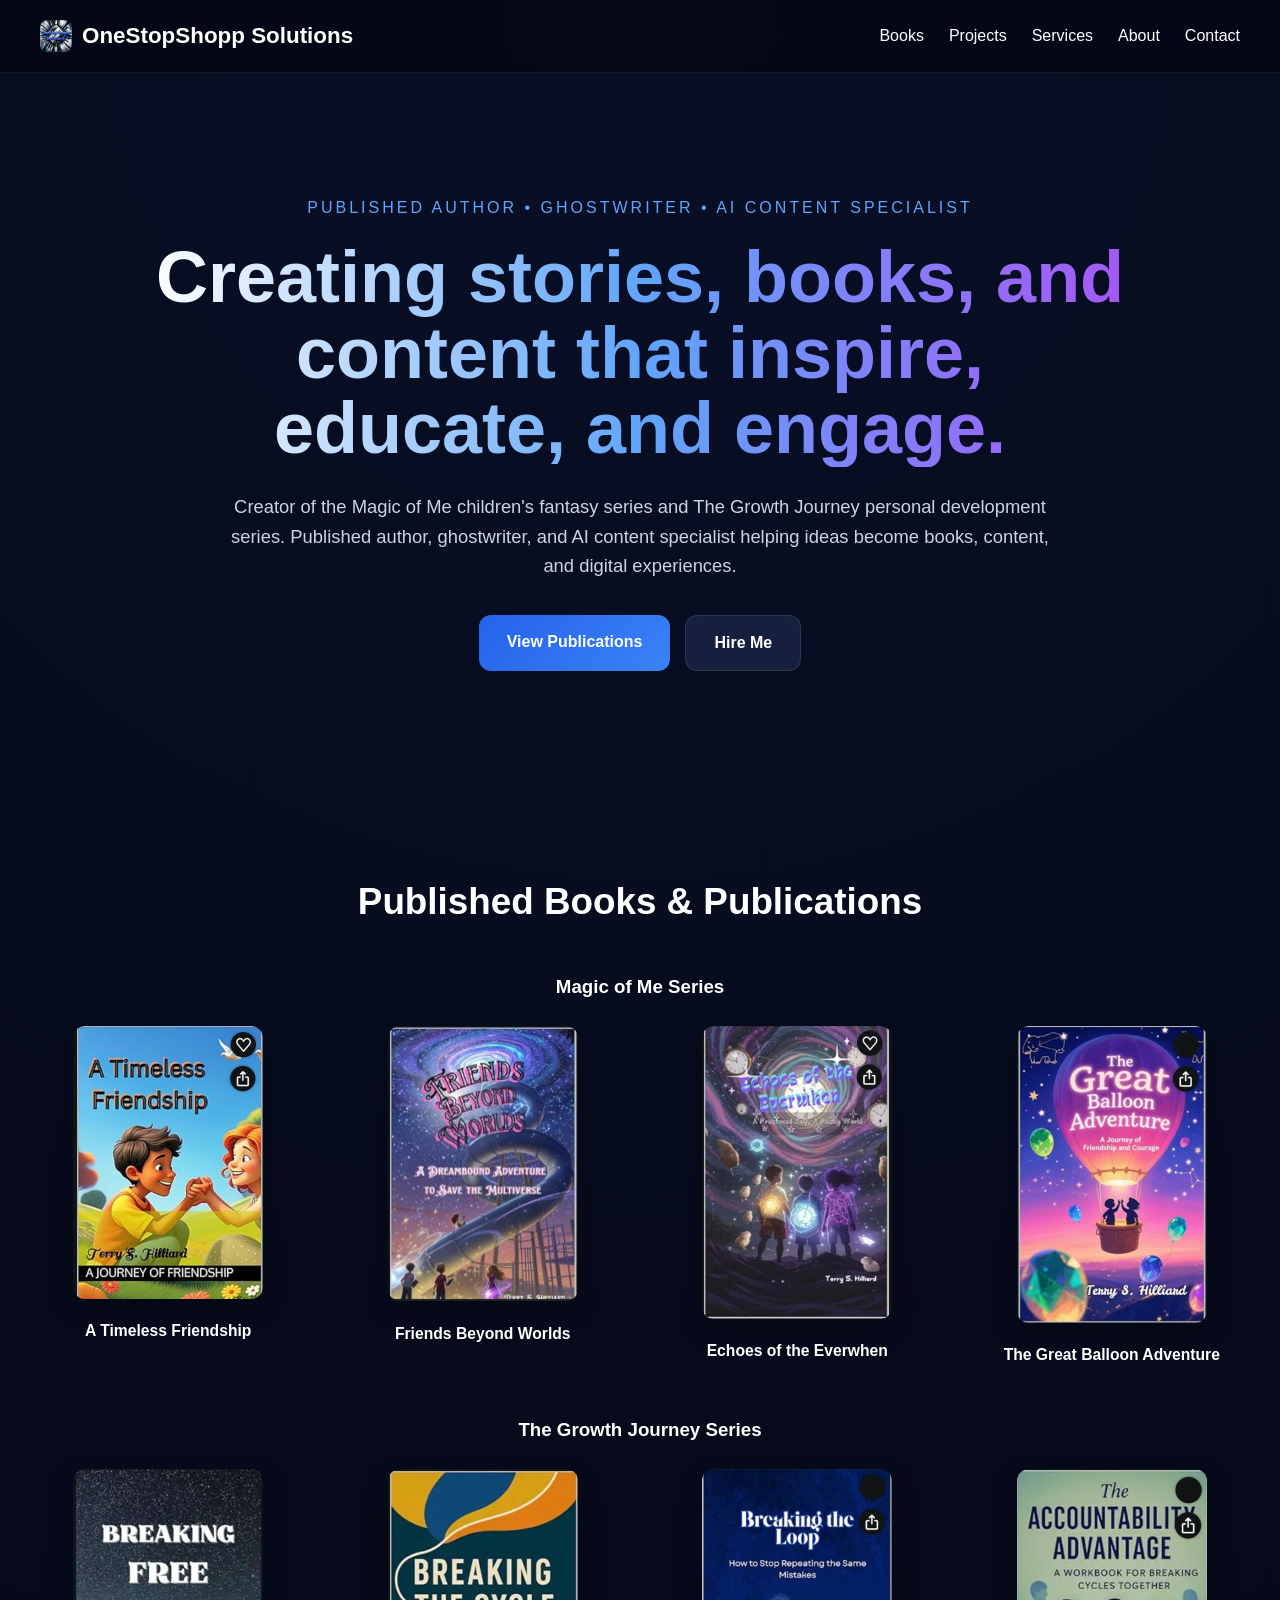
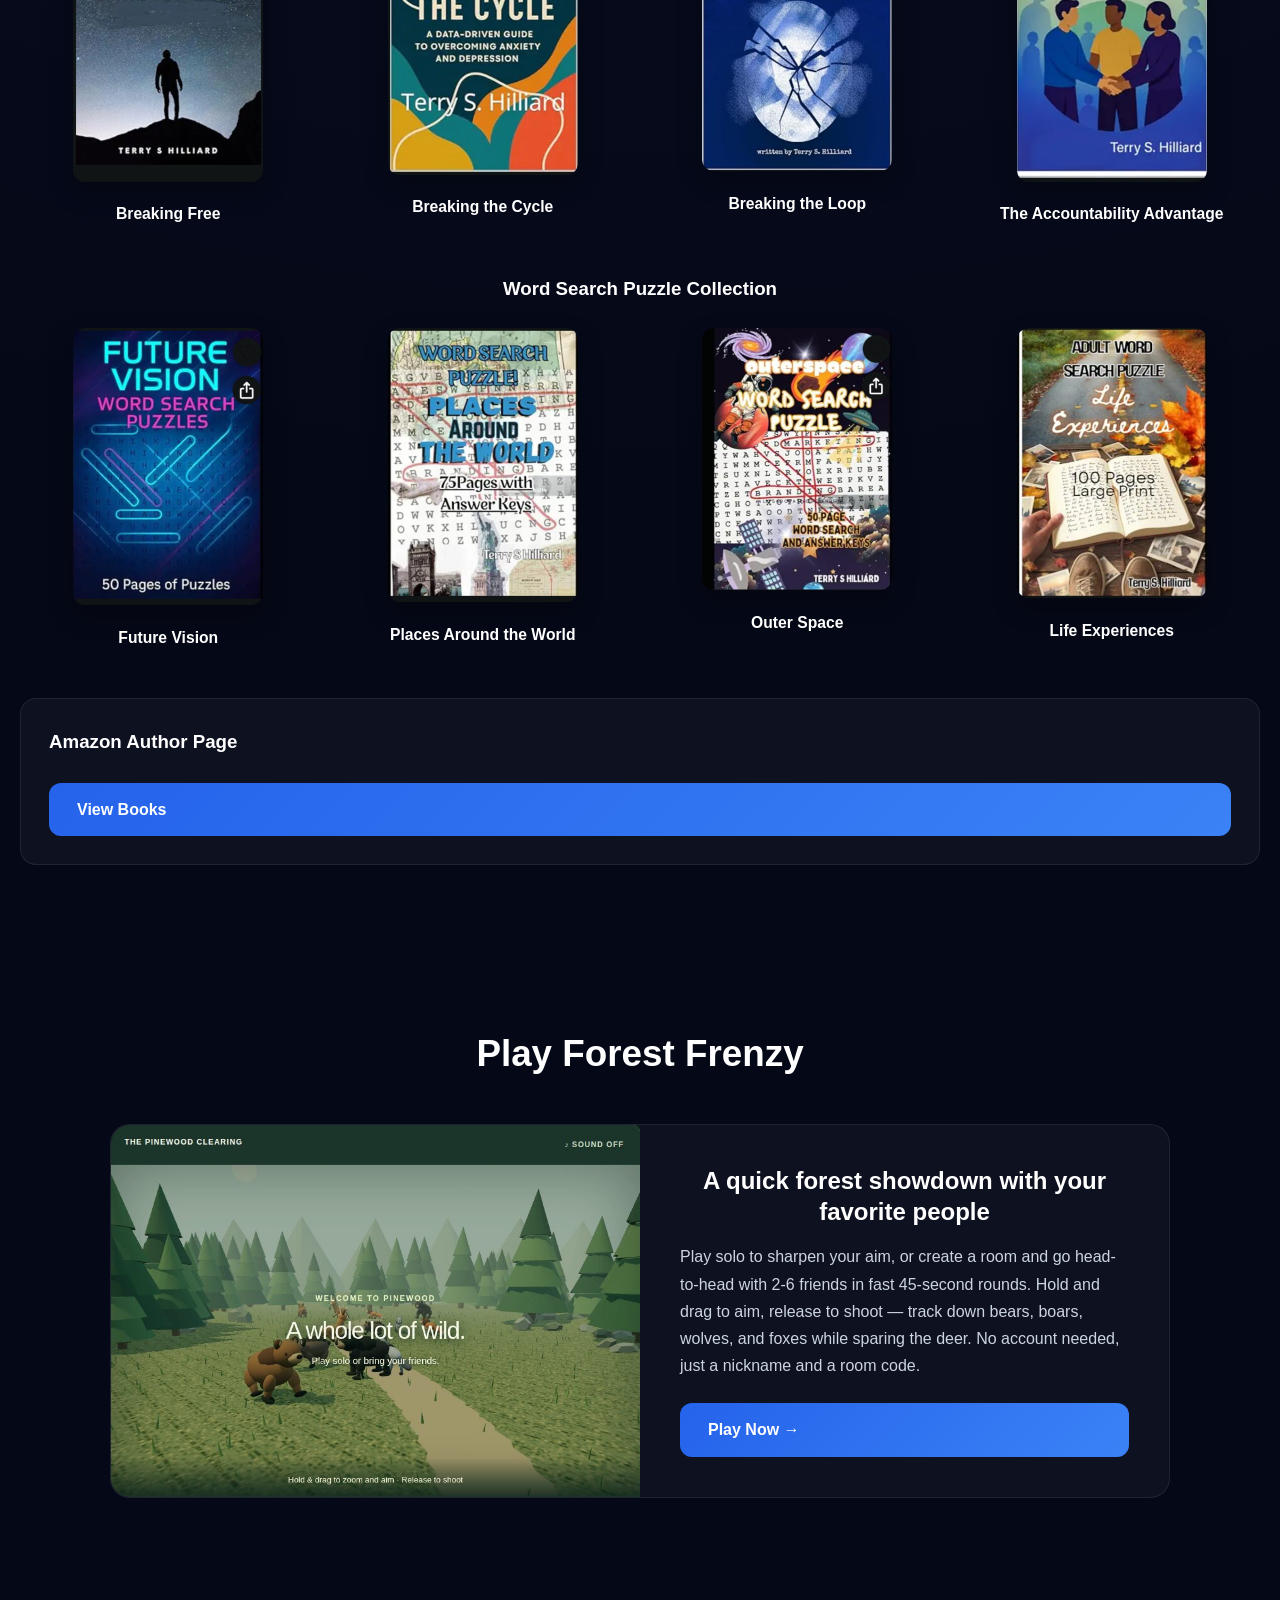
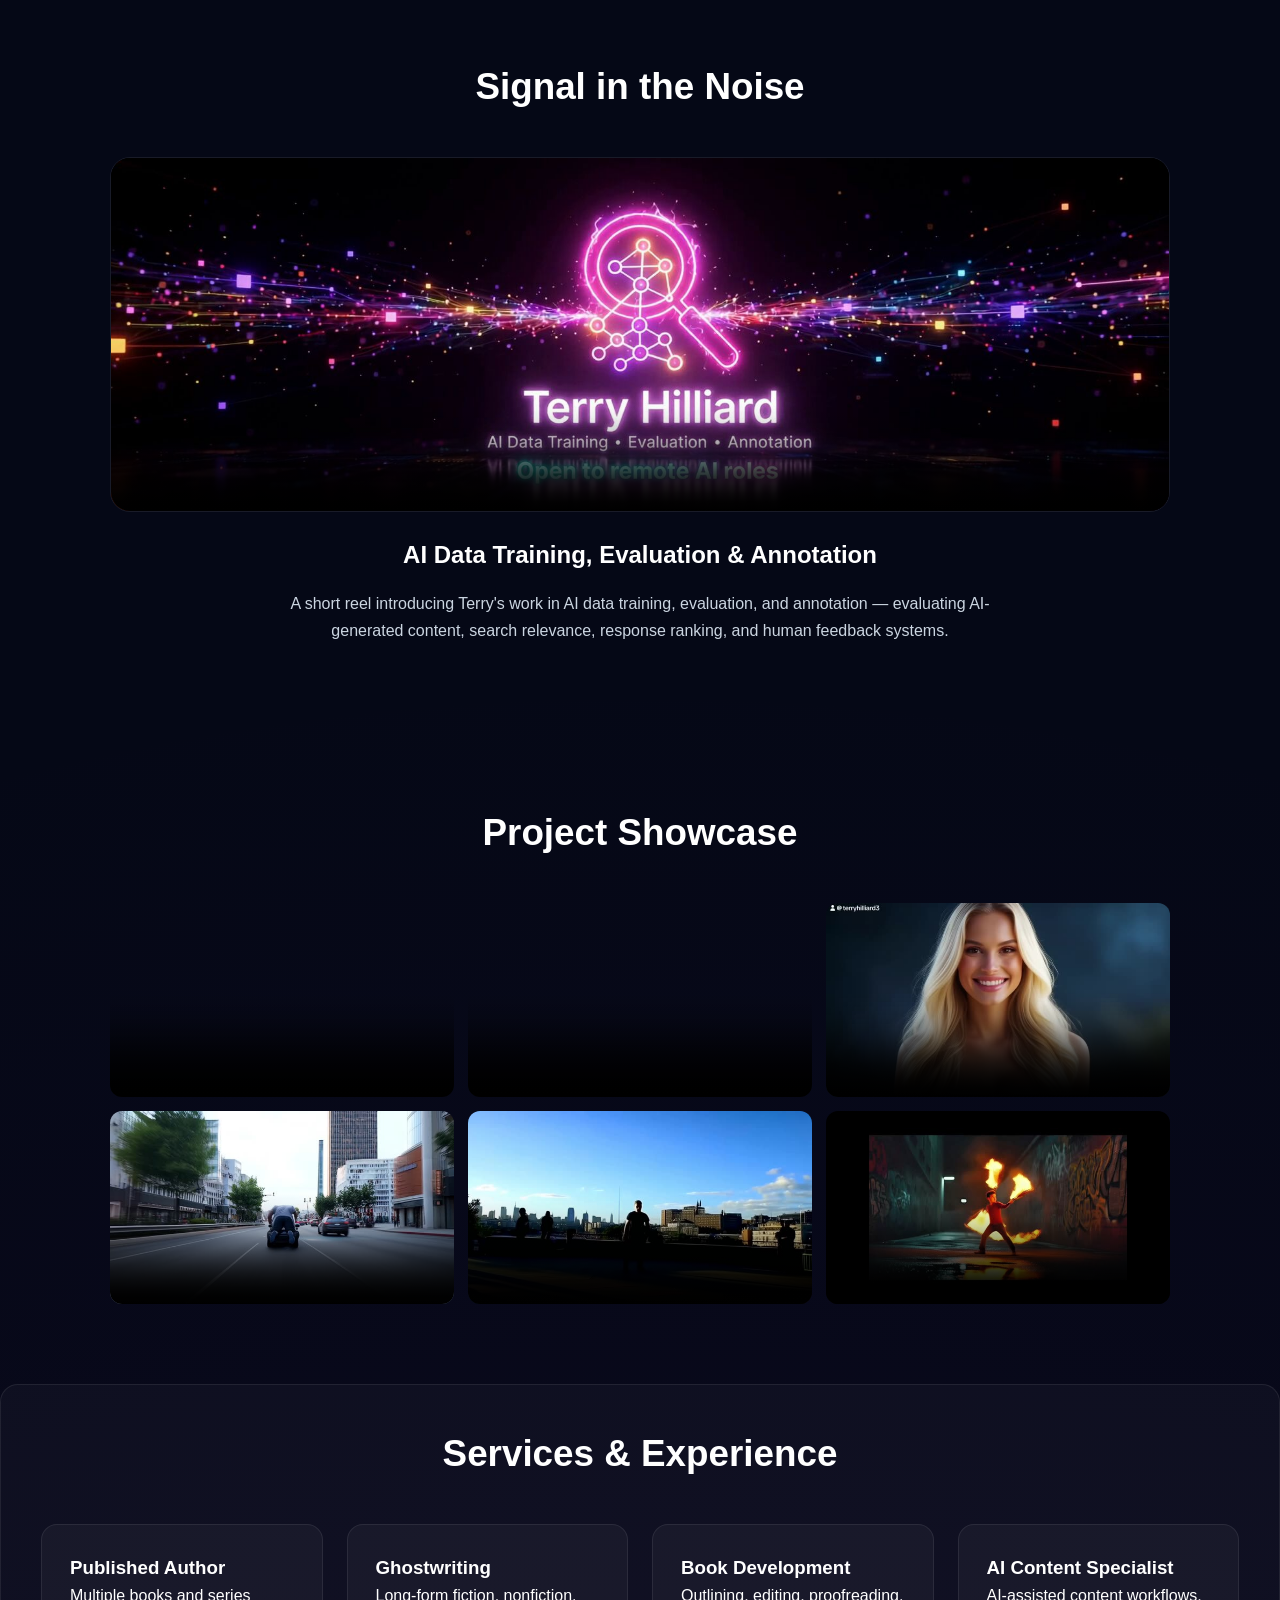
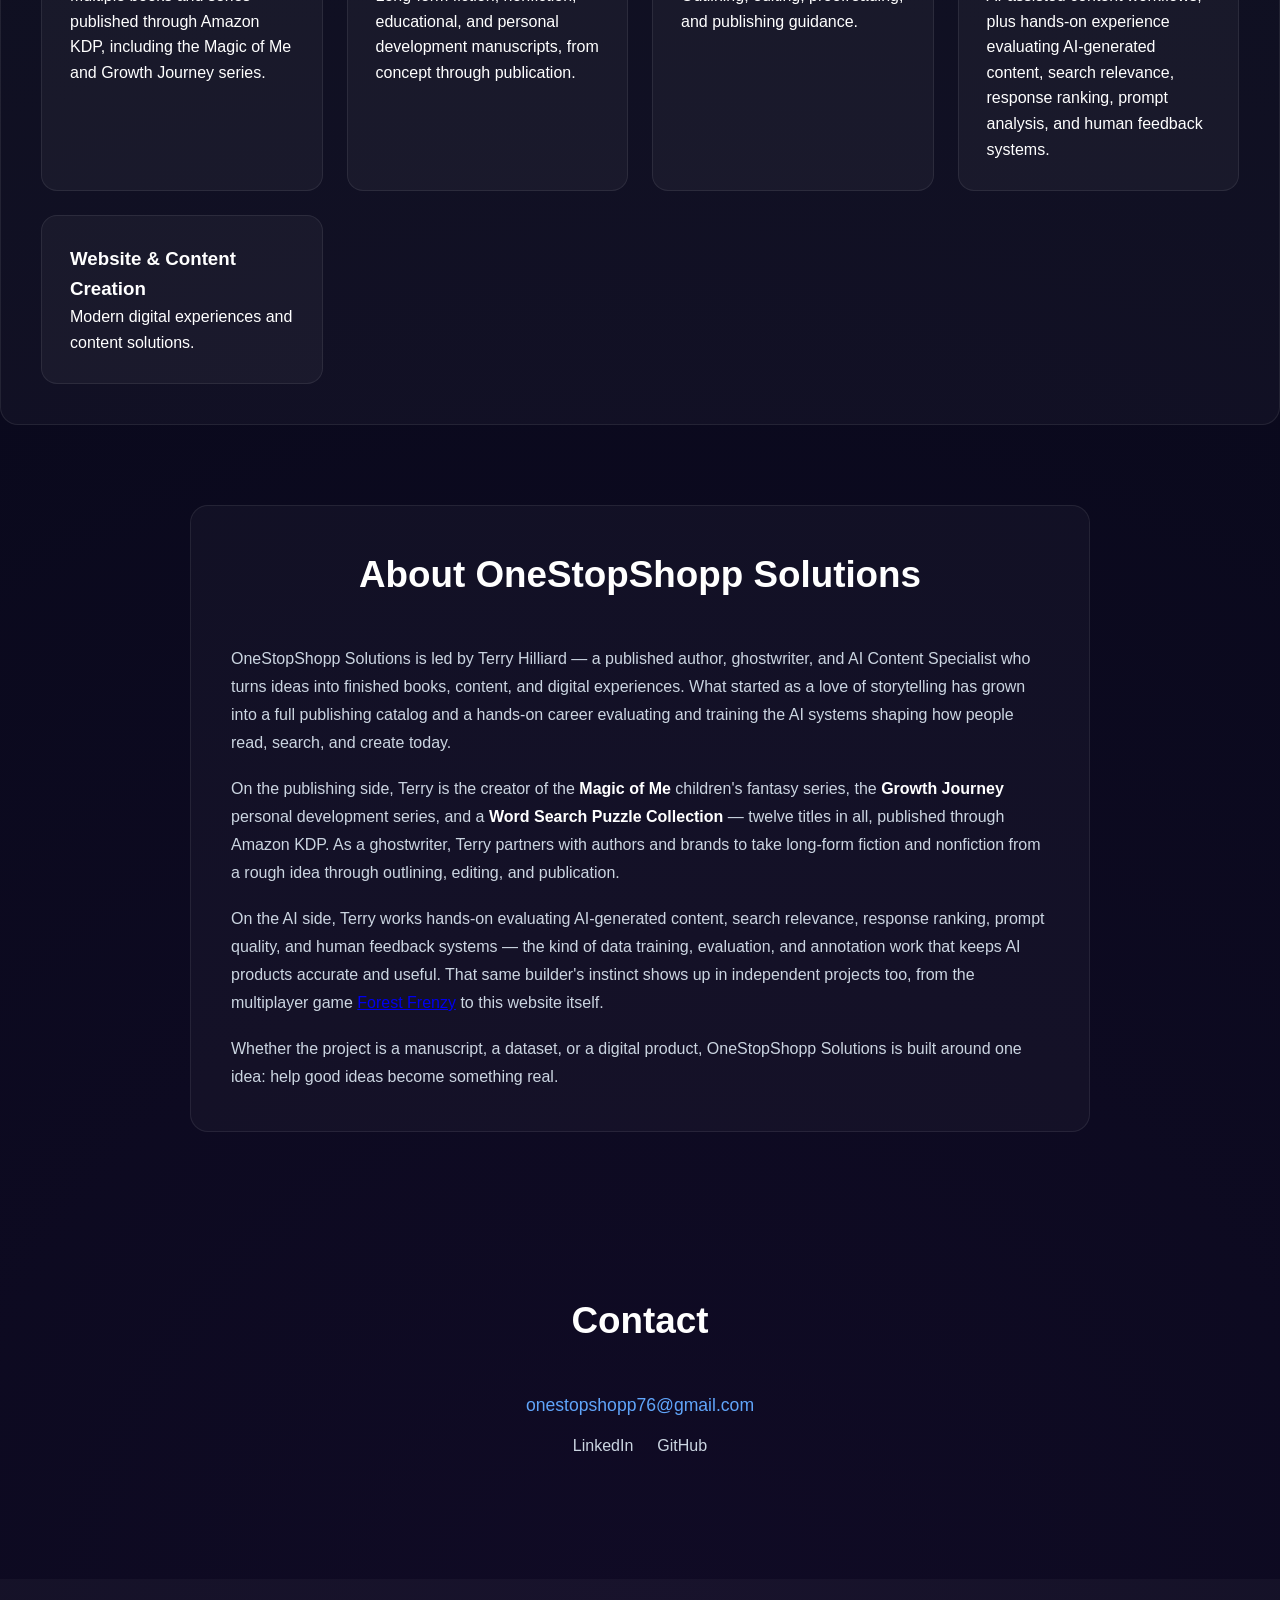
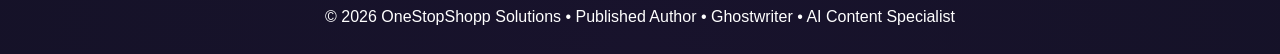
<file: index.html>
<!doctype html>
<html lang="en">
  <head>
    <meta charset="UTF-8" />
    <meta name="viewport" content="width=device-width, initial-scale=1.0" />
    <title>OneStopShopp Solutions</title>
    <meta
      name="description"
      content="Published author, ghostwriter, creator of the Magic of Me and The Growth Journey series, and AI Content Specialist."
    />
    <meta property="og:type" content="website" />
    <meta property="og:title" content="OneStopShopp Solutions | Published Author, Ghostwriter & AI Content Specialist" />
    <meta
      property="og:description"
      content="Published author, ghostwriter, creator of the Magic of Me and The Growth Journey series, and AI Content Specialist."
    />
    <meta
      property="og:image"
      content="https://terry7676.github.io/OneStopShopp2/assets/logo.jpg"
    />
    <meta name="twitter:card" content="summary_large_image" />
    <meta name="twitter:title" content="OneStopShopp Solutions | Published Author, Ghostwriter & AI Content Specialist" />
    <meta
      name="twitter:description"
      content="Published author, ghostwriter, creator of the Magic of Me and The Growth Journey series, and AI Content Specialist."
    />
    <meta
      name="twitter:image"
      content="https://terry7676.github.io/OneStopShopp2/assets/logo.jpg"
    />
    <link rel="icon" href="./assets/logo.jpg" />
    <link rel="stylesheet" href="./styles.css?v=2045" />
  </head>
  <body>
    <header class="navbar">
      <div class="logo"><img src="./assets/logo.jpg" alt="OneStopShopp Solutions logo" class="logo-icon" />OneStopShopp Solutions</div>
      <nav>
        <a href="#publications">Books</a><a href="#projects">Projects</a><a href="#services">Services</a><a href="#about">About</a
        ><a href="#contact">Contact</a>
      </nav>
    </header>
    <main>
      <section class="hero">
        <div class="hero-content">
          <p class="tag">PUBLISHED AUTHOR • GHOSTWRITER • AI CONTENT SPECIALIST</p>
          <h1>Creating stories, books, and content that inspire, educate, and engage.</h1>
          <p class="subtext">
            Creator of the Magic of Me children's fantasy series and The Growth Journey personal development series. Published author,
            ghostwriter, and AI content specialist helping ideas become books, content, and digital experiences.
          </p>
          <div class="hero-buttons">
            <a class="primary" href="#publications">View Publications</a><a class="secondary" href="#contact">Hire Me</a>
          </div>
        </div>
      </section>
      <section id="publications" class="section">
        <h2>Published Books & Publications</h2>
        <h3 class="series-title">Magic of Me Series</h3>
        <div class="book-grid">
          <div class="book-card">
            <a href="https://www.amazon.com/dp/B0F7FNXPH2" target="_blank" rel="noopener noreferrer"
              ><img loading="lazy" decoding="async" src="./assets/books/a-timeless-friendship.jpg" alt="A Timeless Friendship"
            /></a>
            <h4>A Timeless Friendship</h4>
          </div>
          <div class="book-card">
            <a href="https://www.amazon.com/dp/B0FHT4Z9CP" target="_blank" rel="noopener noreferrer"
              ><img loading="lazy" decoding="async" src="./assets/books/friends-beyond-worlds.jpg" alt="Friends Beyond Worlds"
            /></a>
            <h4>Friends Beyond Worlds</h4>
          </div>
          <div class="book-card">
            <a href="https://www.amazon.com/dp/B0FKSDV8B8" target="_blank" rel="noopener noreferrer"
              ><img loading="lazy" decoding="async" src="./assets/books/echoes-of-the-everwhen.jpg" alt="Echoes of the Everwhen"
            /></a>
            <h4>Echoes of the Everwhen</h4>
          </div>
          <div class="book-card">
            <a href="https://www.amazon.com/dp/B0FH5PMCHT" target="_blank" rel="noopener noreferrer"
              ><img loading="lazy" decoding="async" src="./assets/books/the-great-balloon-adventure.jpg" alt="The Great Balloon Adventure"
            /></a>
            <h4>The Great Balloon Adventure</h4>
          </div>
        </div>
        <h3 class="series-title">The Growth Journey Series</h3>
        <div class="book-grid">
          <div class="book-card">
            <a href="https://www.amazon.com/dp/B0F8NKRVY5" target="_blank" rel="noopener noreferrer"
              ><img loading="lazy" decoding="async" src="./assets/books/breaking-free.jpg" alt="Breaking Free"
            /></a>
            <h4>Breaking Free</h4>
          </div>
          <div class="book-card">
            <a href="https://www.amazon.com/dp/B0FH2L9SFN" target="_blank" rel="noopener noreferrer"
              ><img loading="lazy" decoding="async" src="./assets/books/breaking-the-cycle.jpg" alt="Breaking the Cycle"
            /></a>
            <h4>Breaking the Cycle</h4>
          </div>
          <div class="book-card">
            <a href="https://www.amazon.com/dp/B0FGY39LGM" target="_blank" rel="noopener noreferrer"
              ><img loading="lazy" decoding="async" src="./assets/books/breaking-the-loop.jpg" alt="Breaking the Loop"
            /></a>
            <h4>Breaking the Loop</h4>
          </div>
          <div class="book-card">
            <a href="https://www.amazon.com/dp/B0FH2JQRD7" target="_blank" rel="noopener noreferrer"
              ><img
                loading="lazy"
                decoding="async"
                src="./assets/books/the-accountability-advantage.jpg"
                alt="The Accountability Advantage"
            /></a>
            <h4>The Accountability Advantage</h4>
          </div>
        </div>
        <h3 class="series-title">Word Search Puzzle Collection</h3>
        <div class="book-grid">
          <div class="book-card">
            <a href="https://www.amazon.com/dp/B0FFHPS225" target="_blank" rel="noopener noreferrer"
              ><img loading="lazy" decoding="async" src="./assets/books/future-vision.jpg" alt="Future Vision"
            /></a>
            <h4>Future Vision</h4>
          </div>
          <div class="book-card">
            <a href="https://www.amazon.com/dp/B0FH6RM6RR" target="_blank" rel="noopener noreferrer"
              ><img loading="lazy" decoding="async" src="./assets/books/places-around-the-world.jpg" alt="Places Around the World"
            /></a>
            <h4>Places Around the World</h4>
          </div>
          <div class="book-card">
            <a href="https://www.amazon.com/dp/B0FHDQDHW8" target="_blank" rel="noopener noreferrer"
              ><img loading="lazy" decoding="async" src="./assets/books/outer-space.jpg" alt="Outer Space"
            /></a>
            <h4>Outer Space</h4>
          </div>
          <div class="book-card">
            <a href="https://www.amazon.com/dp/B0FJ7HCPN9" target="_blank" rel="noopener noreferrer"
              ><img loading="lazy" decoding="async" src="./assets/books/life-experiences.jpg" alt="Life Experiences"
            /></a>
            <h4>Life Experiences</h4>
          </div>
        </div>
        <div class="card">
          <h3>Amazon Author Page</h3>
          <br /><a class="primary" href="https://www.amazon.com/author/onestopshopp" target="_blank" rel="noopener noreferrer"
            >View Books</a
          >
        </div>
      </section>
      <section id="projects" class="section media-spotlight">
        <h2>Play Forest Frenzy</h2>
        <div class="spotlight-card">
          <img loading="lazy" decoding="async" src="./assets/forest-frenzy-thumb.jpg" alt="Forest Frenzy gameplay screenshot" />
          <div class="spotlight-content">
            <h3>A quick forest showdown with your favorite people</h3>
            <p>
              Play solo to sharpen your aim, or create a room and go head-to-head with 2-6 friends in fast 45-second rounds. Hold and drag
              to aim, release to shoot — track down bears, boars, wolves, and foxes while sparing the deer. No account needed, just a
              nickname and a room code.
            </p>
            <a class="primary" href="https://forest-frenzy-thill-0926.brobro76.chatgpt.site/" target="_blank" rel="noopener noreferrer"
              >Play Now →</a
            >
          </div>
        </div>
      </section>
      <section class="section media-spotlight">
        <h2>Signal in the Noise</h2>
        <div class="spotlight-video">
          <video controls autoplay preload="auto" muted loop playsinline poster="./assets/signal-poster.jpg">
            <source src="./assets/signal-in-the-noise.mp4" type="video/mp4" />
          </video>
        </div>
        <h3>AI Data Training, Evaluation &amp; Annotation</h3>
        <p class="spotlight-caption">
          A short reel introducing Terry's work in AI data training, evaluation, and annotation — evaluating AI-generated content, search
          relevance, response ranking, and human feedback systems.
        </p>
      </section>
      <section class="section showcase-section">
        <h2>Project Showcase</h2>
        <div class="video-grid">
          <video controls autoplay
            poster="https://res.cloudinary.com/dc8rtuiyk/video/upload/so_0,w_640/v1779399124/sample-video1_hhpzmg.jpg"
            preload="auto"
            muted
            loop
            playsinline
          >
            <source
              src="https://res.cloudinary.com/dc8rtuiyk/video/upload/q_auto/f_mp4/v1779399124/sample-video1_hhpzmg.mp4"
              type="video/mp4"
            /></video
          ><video controls autoplay
            poster="https://res.cloudinary.com/dc8rtuiyk/video/upload/so_0,w_640/v1779399124/sample-video2_ucpraj.jpg"
            preload="auto"
            muted
            loop
            playsinline
          >
            <source
              src="https://res.cloudinary.com/dc8rtuiyk/video/upload/q_auto/f_mp4/v1779399124/sample-video2_ucpraj.mp4"
              type="video/mp4"
            /></video
          ><video controls autoplay poster="./assets/showcase-video3.jpg" preload="auto" muted loop playsinline>
            <source src="./assets/showcase-video3.mp4" type="video/mp4" /></video
          ><video controls autoplay poster="./assets/showcase-video4.jpg" preload="auto" muted loop playsinline>
            <source src="./assets/showcase-video4.mp4" type="video/mp4" /></video
          ><video controls autoplay poster="./assets/showcase-video5.jpg" preload="auto" muted loop playsinline>
            <source src="./assets/showcase-video5.mp4" type="video/mp4" /></video
          ><video controls autoplay poster="./assets/showcase-video6.jpg" preload="auto" muted loop playsinline>
            <source src="./assets/showcase-video6.mp4" type="video/mp4" />
          </video>
        </div>
      </section>
      <section id="services" class="section dark-panel">
        <h2>Services & Experience</h2>
        <div class="grid">
          <div class="card">
            <h3>Published Author</h3>
            <p>Multiple books and series published through Amazon KDP, including the Magic of Me and Growth Journey series.</p>
          </div>
          <div class="card">
            <h3>Ghostwriting</h3>
            <p>Long-form fiction, nonfiction, educational, and personal development manuscripts, from concept through publication.</p>
          </div>
          <div class="card">
            <h3>Book Development</h3>
            <p>Outlining, editing, proofreading, and publishing guidance.</p>
          </div>
          <div class="card">
            <h3>AI Content Specialist</h3>
            <p>
              AI-assisted content workflows, plus hands-on experience evaluating AI-generated content, search relevance, response ranking,
              prompt analysis, and human feedback systems.
            </p>
          </div>
          <div class="card">
            <h3>Website & Content Creation</h3>
            <p>Modern digital experiences and content solutions.</p>
          </div>
        </div>
      </section>
      <section id="about" class="section about">
        <div class="about-box">
          <h2>About OneStopShopp Solutions</h2>
          <p>
            OneStopShopp Solutions is led by Terry Hilliard — a published author, ghostwriter, and AI Content Specialist who turns ideas
            into finished books, content, and digital experiences. What started as a love of storytelling has grown into a full
            publishing catalog and a hands-on career evaluating and training the AI systems shaping how people read, search, and create
            today.
          </p>
          <p>
            On the publishing side, Terry is the creator of the <strong>Magic of Me</strong> children's fantasy series, the
            <strong>Growth Journey</strong> personal development series, and a <strong>Word Search Puzzle Collection</strong> — twelve
            titles in all, published through Amazon KDP. As a ghostwriter, Terry partners with authors and brands to take long-form
            fiction and nonfiction from a rough idea through outlining, editing, and publication.
          </p>
          <p>
            On the AI side, Terry works hands-on evaluating AI-generated content, search relevance, response ranking, prompt quality, and
            human feedback systems — the kind of data training, evaluation, and annotation work that keeps AI products accurate and
            useful. That same builder's instinct shows up in independent projects too, from the multiplayer game
            <a href="#projects">Forest Frenzy</a> to this website itself.
          </p>
          <p>
            Whether the project is a manuscript, a dataset, or a digital product, OneStopShopp Solutions is built around one idea: help
            good ideas become something real.
          </p>
        </div>
      </section>
      <section id="contact" class="section contact">
        <h2>Contact</h2>
        <a class="email-link" href="mailto:onestopshopp76@gmail.com">onestopshopp76@gmail.com</a>
        <p class="contact-links">
          <a href="https://www.linkedin.com/in/terry-hilliard-5133391b7" target="_blank" rel="noopener noreferrer">LinkedIn</a
          ><a href="https://github.com/terry7676" target="_blank" rel="noopener noreferrer">GitHub</a>
        </p>
      </section>
    </main>
    <footer><p>© 2026 OneStopShopp Solutions • Published Author • Ghostwriter • AI Content Specialist</p></footer>
    <script>
      (function () {
        if (window.matchMedia("(prefers-reduced-motion: reduce)").matches) {
          document.querySelectorAll("video").forEach(function (x) {
            x.autoplay = false;
            x.pause();
            x.controls = true;
          });
        }
      })();
    </script>
    <script>
      (function () {
        var reduceMotion = window.matchMedia("(prefers-reduced-motion: reduce)").matches;
        var targets = [];
        document.querySelectorAll("main > section").forEach(function (el) {
          el.classList.add("reveal");
          targets.push(el);
        });
        document.querySelectorAll(".grid > *, .book-grid > *").forEach(function (el, i) {
          el.classList.add("reveal");
          el.style.transitionDelay = (i % 4) * 0.08 + "s";
          targets.push(el);
        });
        if (reduceMotion || !("IntersectionObserver" in window)) return;
        var io = new IntersectionObserver(
          function (entries) {
            entries.forEach(function (entry) {
              if (entry.isIntersecting) {
                entry.target.classList.add("in-view");
                io.unobserve(entry.target);
              }
            });
          },
          { threshold: 0.12, rootMargin: "0px 0px -8% 0px" },
        );
        targets.forEach(function (el) {
          io.observe(el);
        });
      })();
    </script>
  </body>
</html>
</file>
<file: styles.css>
*{margin:0;padding:0;box-sizing:border-box}html{scroll-behavior:smooth}body{font-family:'Segoe UI',sans-serif;color:#fff;line-height:1.6;background:#050816;background-image:radial-gradient(circle at top,#1e3a8a22,transparent 35%),radial-gradient(circle at bottom,#581c8722,transparent 40%)}.navbar{position:sticky;top:0;z-index:1000;display:flex;justify-content:space-between;align-items:center;padding:18px 40px;background:rgba(5,8,22,.92);backdrop-filter:blur(12px);border-bottom:1px solid rgba(255,255,255,.06)}.logo{font-size:1.4rem;font-weight:700;display:flex;align-items:center;gap:10px}.logo-icon{width:32px;height:32px;border-radius:8px;object-fit:cover}.navbar nav a{color:#fff;text-decoration:none;margin-left:25px}.navbar nav a:hover{color:#60a5fa}.hero{min-height:80vh;display:flex;align-items:center;justify-content:center;text-align:center;padding:80px 20px}.hero-content{max-width:1000px}.tag{letter-spacing:3px;color:#60a5fa;margin-bottom:20px}.hero h1{font-size:4.5rem;line-height:1.05;font-weight:800;background:linear-gradient(90deg,#ffffff,#60a5fa,#a855f7,#60a5fa,#ffffff);background-size:200% auto;-webkit-background-clip:text;-webkit-text-fill-color:transparent;background-clip:text;margin-bottom:25px;animation:titleShine 6s linear infinite}@keyframes titleShine{0%{background-position:0% 50%}100%{background-position:200% 50%}}@media(prefers-reduced-motion:reduce){.hero h1{animation:none}}.subtext{max-width:850px;margin:auto;margin-bottom:35px;color:#cbd5e1;font-size:1.15rem}.hero-buttons{display:flex;justify-content:center;gap:15px;flex-wrap:wrap}.primary:focus-visible,.secondary:focus-visible,.navbar a:focus-visible,.email-link:focus-visible{outline:2px solid #60a5fa;outline-offset:3px}.primary,.secondary{display:inline-block;text-decoration:none;font-size:1rem;font-family:inherit;padding:14px 28px;border-radius:12px;border:none;cursor:pointer;font-weight:700}.primary{background:linear-gradient(135deg,#2563eb,#3b82f6);color:#fff}.secondary{background:#161f3d;color:#fff;border:1px solid rgba(255,255,255,.1)}.section{padding:80px 20px;max-width:1300px;margin:auto}.section h2{text-align:center;font-size:2.3rem;margin-bottom:40px}.grid{display:grid;grid-template-columns:repeat(auto-fit,minmax(260px,1fr));gap:24px}.card{background:rgba(255,255,255,.04);border:1px solid rgba(255,255,255,.08);padding:28px;border-radius:16px}.card a{color:inherit;text-decoration:none;display:block}.media-spotlight{max-width:1100px}.spotlight-card{display:grid;grid-template-columns:1fr 1fr;gap:0;background:rgba(255,255,255,.04);border:1px solid rgba(255,255,255,.08);border-radius:20px;overflow:hidden;align-items:stretch}.spotlight-card img,.spotlight-card video{width:100%;height:100%;min-height:260px;object-fit:cover;display:block;background:#000}.spotlight-content{padding:40px;display:flex;flex-direction:column;justify-content:center}.spotlight-content h3{font-size:1.5rem;margin-bottom:16px;line-height:1.3}.spotlight-content p{color:#cbd5e1;margin-bottom:24px;line-height:1.7}.spotlight-video{border-radius:20px;overflow:hidden;border:1px solid rgba(255,255,255,.08);margin-bottom:24px}.spotlight-video video{width:100%;display:block;background:#000}.media-spotlight h3{text-align:center;font-size:1.5rem;margin-bottom:16px}.spotlight-caption{max-width:700px;margin:0 auto;text-align:center;color:#cbd5e1;line-height:1.7}.featured-card{border-color:#3b82f655}.book-grid{display:grid;grid-template-columns:repeat(auto-fit,minmax(180px,1fr));gap:18px;margin:24px 0 48px}.book-card{text-align:center}.book-card a{display:inline-block}.book-card img{width:100%;max-width:190px;border-radius:12px;box-shadow:0 10px 25px rgba(0,0,0,.25);transition:transform .3s ease;display:block;margin:0 auto}.book-card img:hover{transform:translateY(-8px)}.book-card h4{margin-top:12px;font-size:.98rem}.series-title{text-align:center;margin:34px 0 16px}.showcase-section{max-width:1100px}.video-grid{display:grid;grid-template-columns:repeat(auto-fit,minmax(280px,1fr));gap:14px;max-width:1100px;margin:auto}.video-grid video{width:100%;aspect-ratio:16/9;object-fit:cover;border-radius:12px}.dark-panel,.about-box{background:rgba(255,255,255,.03);border:1px solid rgba(255,255,255,.08);border-radius:18px;padding:40px}.about-box{text-align:center;max-width:900px;margin:auto}.about-box p{text-align:left;color:#cbd5e1;line-height:1.75;margin-bottom:18px}.about-box p:last-child{margin-bottom:0}.about-box strong{color:#fff}.contact{text-align:center}.contact-links{margin-top:14px}.contact-links a{color:#cbd5e1;text-decoration:none;margin:0 12px}.contact-links a:hover{color:#60a5fa}.email-link{color:#60a5fa;text-decoration:none;font-size:1.1rem}footer{text-align:center;padding:25px;background:rgba(255,255,255,.03);margin-top:40px}@media(max-width:768px){.navbar{flex-direction:column;gap:12px}.hero h1{font-size:2.7rem}.video-grid{grid-template-columns:1fr}.section{padding:60px 20px}.book-grid{grid-template-columns:repeat(auto-fit,minmax(150px,1fr));gap:14px}.book-card img{max-width:165px}.spotlight-card{grid-template-columns:1fr}.spotlight-content{padding:28px}}.reveal{opacity:0;transform:translateY(36px);transition:opacity .7s cubic-bezier(.16,1,.3,1),transform .7s cubic-bezier(.16,1,.3,1)}.reveal.in-view{opacity:1;transform:translateY(0)}@media(prefers-reduced-motion:reduce){.reveal{opacity:1;transform:none;transition:none}}
</file>
